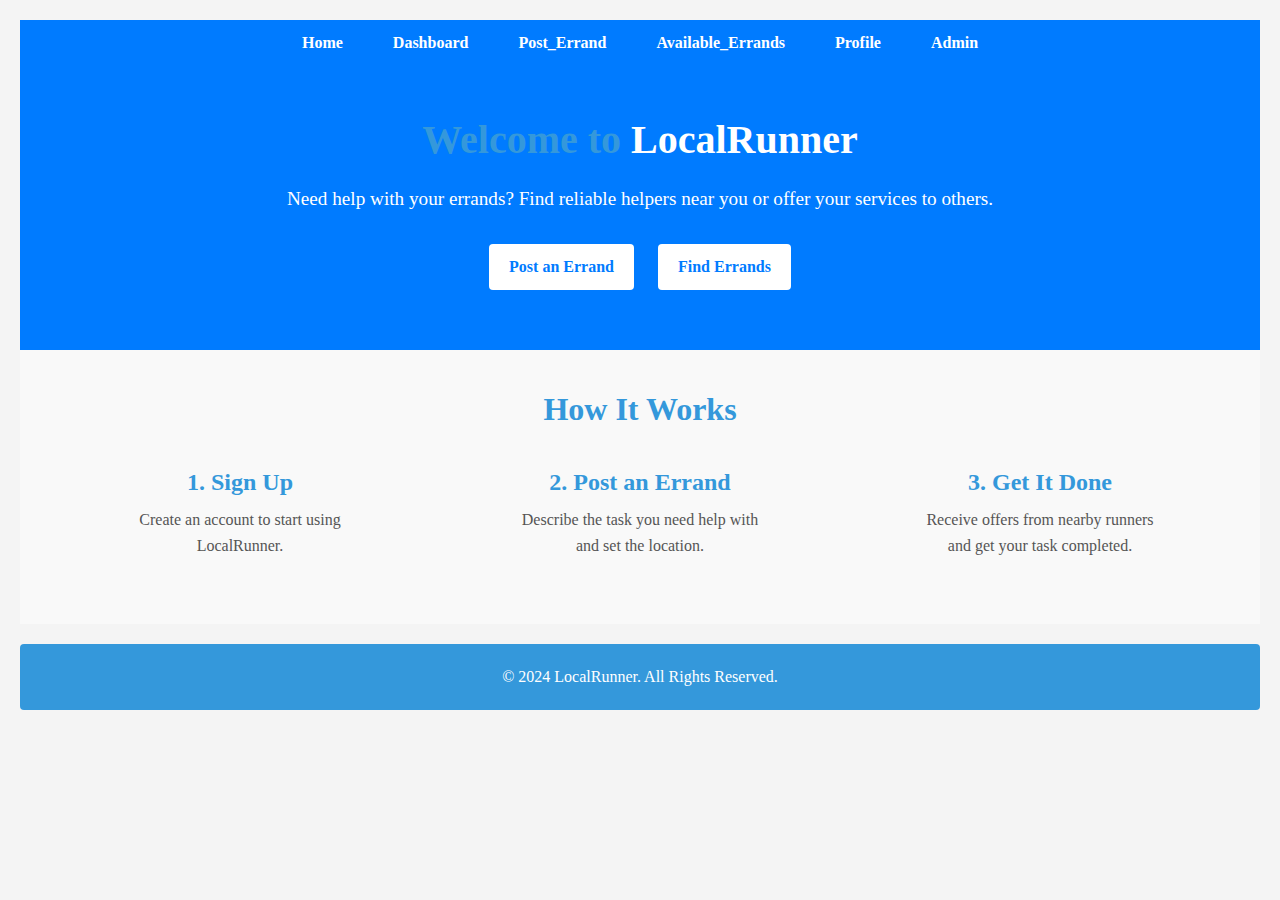
<file: index.html>
<!DOCTYPE html>
<html lang="en">
<head>
    <meta charset="UTF-8">
    <meta name="viewport" content="width=device-width, initial-scale=1.0">
    <title>LocalRunner - Run Errands Seamlessly</title>
    <link rel="stylesheet" href="./style.css">
</head>
<body>
    <!-- Navigation Bar -->
    <nav>
        <ul>
            <li><a href="index.html">Home</a></li>
            <li><a href="dashboard.html">Dashboard</a></li>
            <li><a href="post_errand.html">Post_Errand</a></li>
            <li><a href="errand_list.html">Available_Errands</a></li>
            <li><a href="profile.html">Profile</a></li>
            <li><a href="admin.html">Admin</a></li>
        </ul>
    </nav>

    <!-- Hero Section -->
    <section class="hero">
        <h1>Welcome to <span class="LocalRunner">LocalRunner</span></h1>
        <p>Need help with your errands? Find reliable helpers near you or offer your services to others.</p>
        <a href="post_errand.html" class="cta-button">Post an Errand</a>
        <a href="errand_list.html" class="cta-button">Find Errands</a>
    </section>

    <!-- How It Works Section -->
    <section class="how-it-works">
        <h2>How It Works</h2>
        <div class="steps">
            <div class="step">
                <h3>1. Sign Up</h3>
                <p>Create an account to start using LocalRunner.</p>
            </div>
            <div class="step">
                <h3>2. Post an Errand</h3>
                <p>Describe the task you need help with and set the location.</p>
            </div>
            <div class="step">
                <h3>3. Get It Done</h3>
                <p>Receive offers from nearby runners and get your task completed.</p>
            </div>
        </div>
    </section>

    <!-- Footer -->
    <footer>
        <p>&copy; 2024 LocalRunner. All Rights Reserved.</p>
    </footer>

    <script src="./app.js"></script>
</body>
</html>
</file>
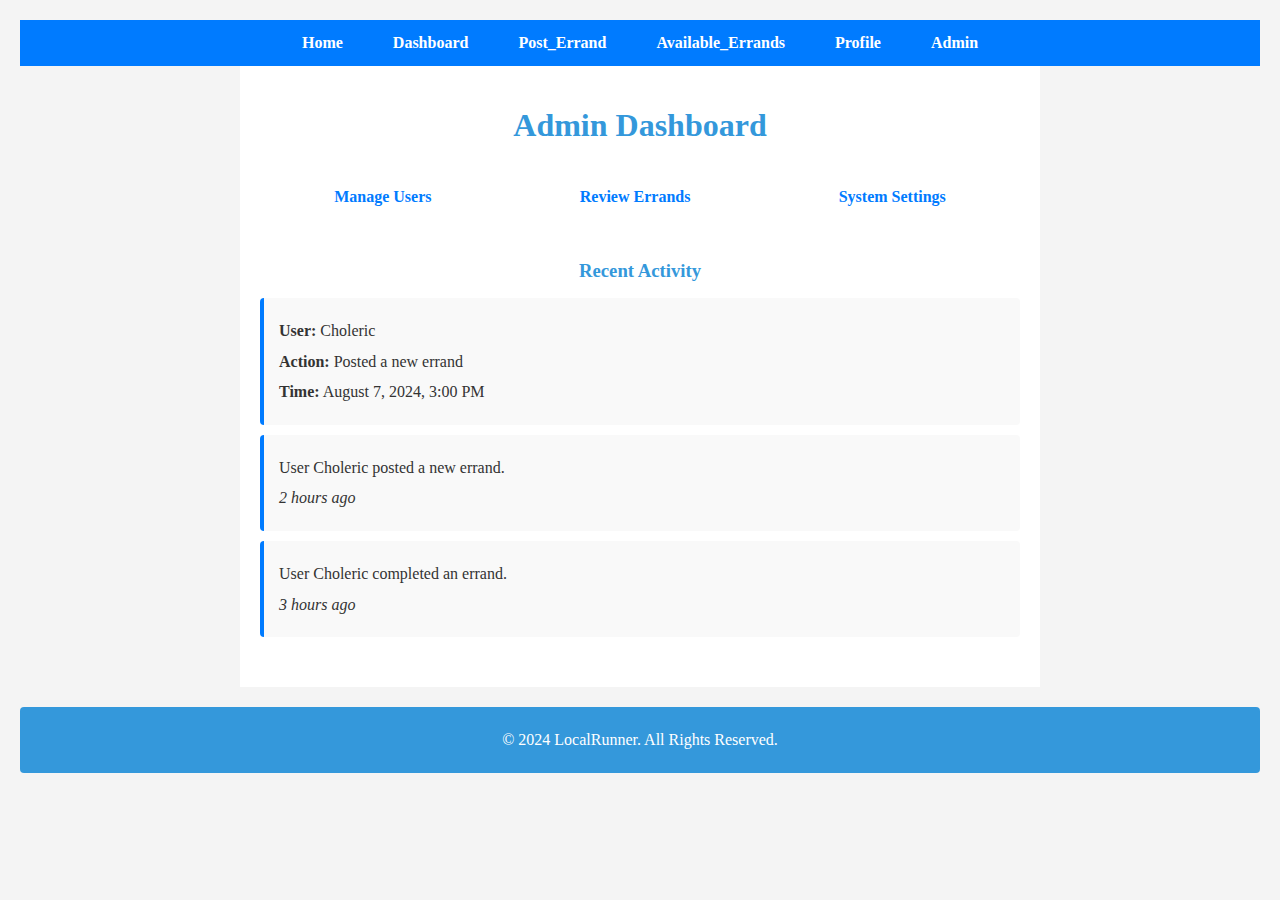
<file: admin.html>
<!DOCTYPE html>
<html lang="en">
<head>
    <meta charset="UTF-8">
    <meta name="viewport" content="width=device-width, initial-scale=1.0">
    <title>Admin - LocalRunner</title>
    <link rel="stylesheet" href="./style.css">
</head>
<body>
    <nav>
        <ul>
            <li><a href="index.html">Home</a></li>
            <li><a href="dashboard.html">Dashboard</a></li>
            <li><a href="post_errand.html">Post_Errand</a></li>
            <li><a href="errand_list.html">Available_Errands</a></li>
            <li><a href="profile.html">Profile</a></li>
            <li><a href="admin.html">Admin</a></li>
        </ul>
    </nav>

    <section class="admin-dashboard">
        <h2>Admin Dashboard</h2>
        <div class="admin-actions">
            <a href="#" class="cta-button">Manage Users</a>
            <a href="#" class="cta-button">Review Errands</a>
            <a href="#" class="cta-button">System Settings</a>
        </div>

        <h3>Recent Activity</h3>
        <ul class="activity-list">
            <!-- Example of recent activity -->
            <li>
                <p><strong>User:</strong> Choleric</p>
                <p><strong>Action:</strong> Posted a new errand</p>
                <p><strong>Time:</strong> August 7, 2024, 3:00 PM</p>
            </li>
            <!-- Additional activities will be listed similarly -->
        </ul>
    </section>

    <footer>
        <p>&copy; 2024 LocalRunner. All Rights Reserved.</p>
    </footer>

    <script src="./app.js"></script>
</body>
</html>
</file>
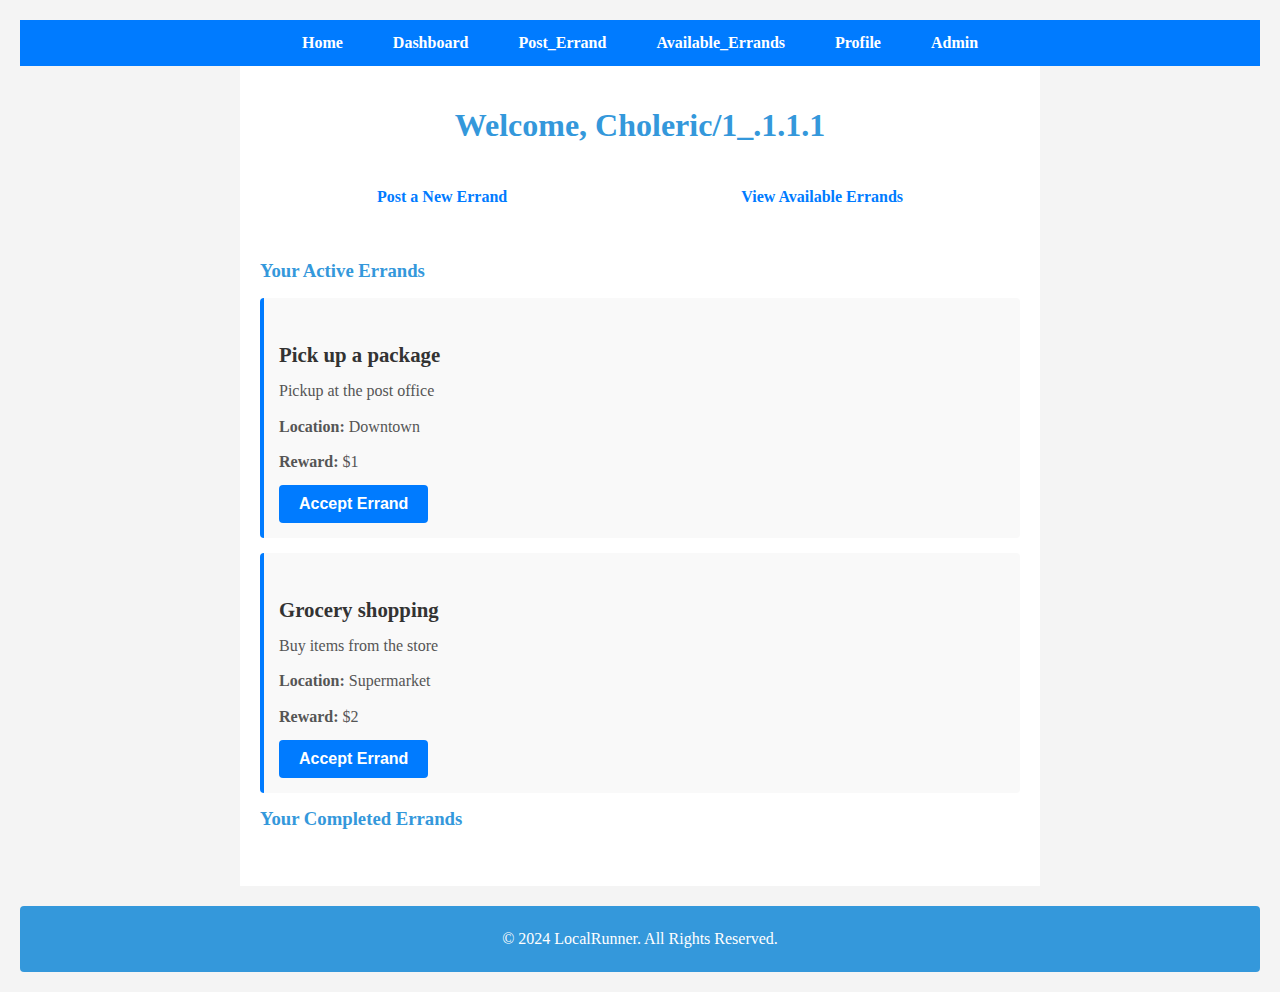
<file: dashboard.html>
<!DOCTYPE html>
<html lang="en">
<head>
    <meta charset="UTF-8">
    <meta name="viewport" content="width=device-width, initial-scale=1.0">
    <title>Dashboard - LocalRunner</title>
    <link rel="stylesheet" href="./style.css">
</head>
<body>
    <nav>
        <ul>
            <li><a href="index.html">Home</a></li>
            <li><a href="dashboard.html">Dashboard</a></li>
            <li><a href="post_errand.html">Post_Errand</a></li>
            <li><a href="errand_list.html">Available_Errands</a></li>
            <li><a href="profile.html">Profile</a></li>
            <li><a href="admin.html">Admin</a></li>
        </ul>
    </nav>

    <section class="dashboard">
        <h2>Welcome, Choleric/1_.1.1.1</h2>
        <div class="user-actions">
            <a href="post_errand.html" class="cta-button">Post a New Errand</a>
            <a href="errand_list.html" class="cta-button">View Available Errands</a>
        </div>
        <h3>Your Active Errands</h3>
        <ul class="active-errands-list errands-list">
            <!-- List of active errands posted by the user -->
        </ul>
        <h3>Your Completed Errands</h3>
        <ul class="completed-errands-list errands-list">
            <!-- List of completed errands -->
        </ul>
    </section>

    <footer>
        <p>&copy; 2024 LocalRunner. All Rights Reserved.</p>
    </footer>

    <script src="./app.js"></script>
</body>
</html>
</file>
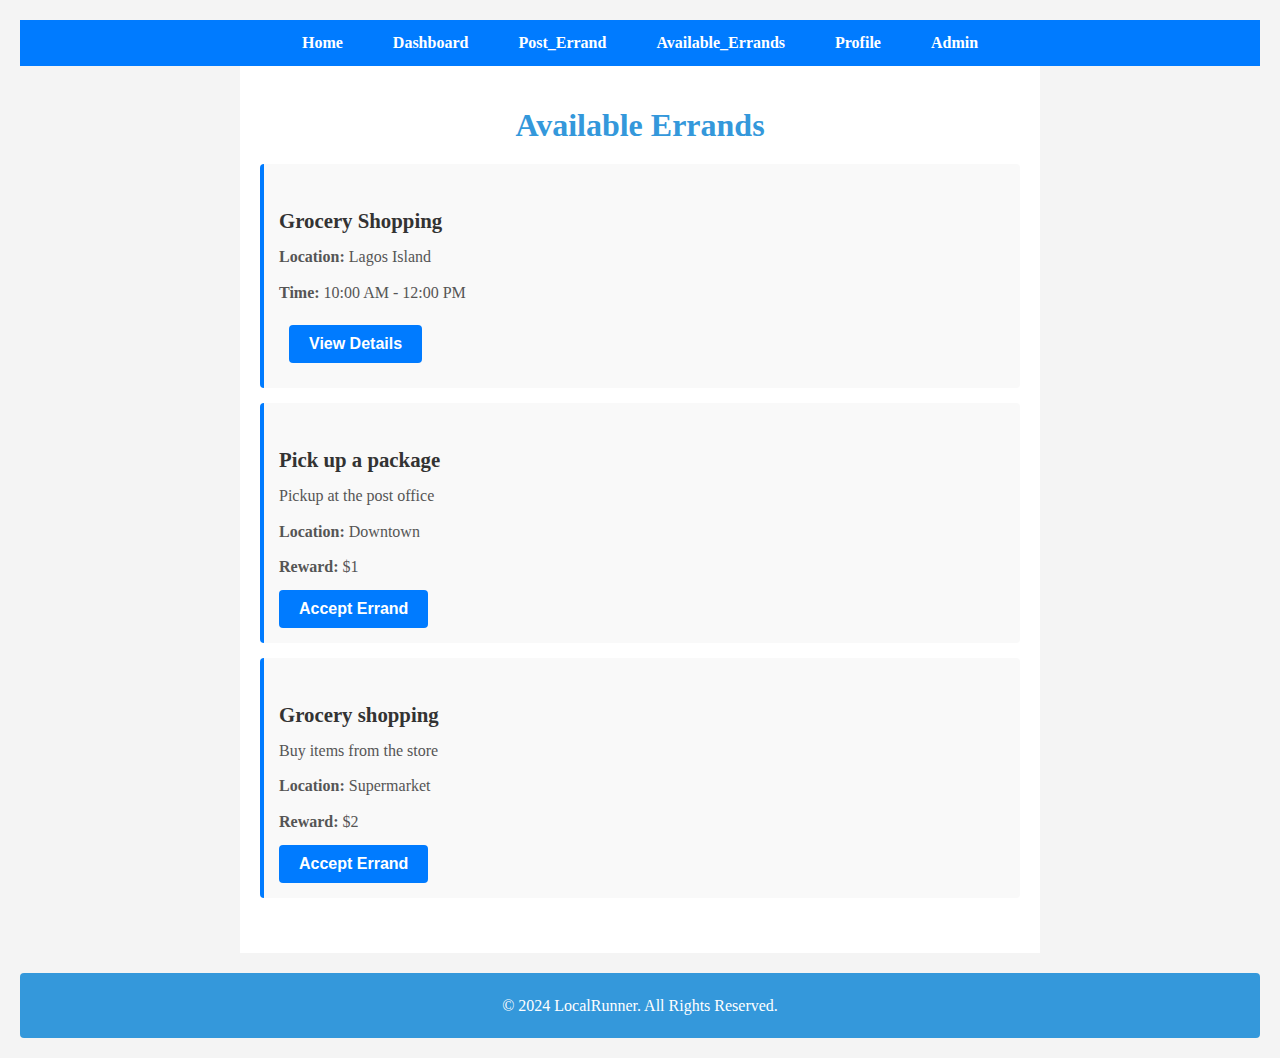
<file: errand_list.html>
<!DOCTYPE html>
<html lang="en">
<head>
    <meta charset="UTF-8">
    <meta name="viewport" content="width=device-width, initial-scale=1.0">
    <title>Available Errands - LocalRunner</title>
    <link rel="stylesheet" href="./style.css">
</head>
<body>
    <nav>
        <ul>
            <li><a href="index.html">Home</a></li>
            <li><a href="dashboard.html">Dashboard</a></li>
            <li><a href="post_errand.html">Post_Errand</a></li>
            <li><a href="errand_list.html">Available_Errands</a></li>
            <li><a href="profile.html">Profile</a></li>
            <li><a href="admin.html">Admin</a></li>
        </ul>
    </nav>

    <section class="errand-list">
        <h2>Available Errands</h2>
        <ul class="errands-list">
            <!-- Example of an errand item -->
            <li>
                <h3>Grocery Shopping</h3>
                <p><strong>Location:</strong> Lagos Island</p>
                <p><strong>Time:</strong> 10:00 AM - 12:00 PM</p>
                <button class="cta-button">View Details</button>
            </li>
            <!-- Additional errands will be listed similarly -->
        </ul>
    </section>

    <footer>
        <p>&copy; 2024 LocalRunner. All Rights Reserved.</p>
    </footer>

    <script src="./app.js"></script>
</body>
</html>
</file>
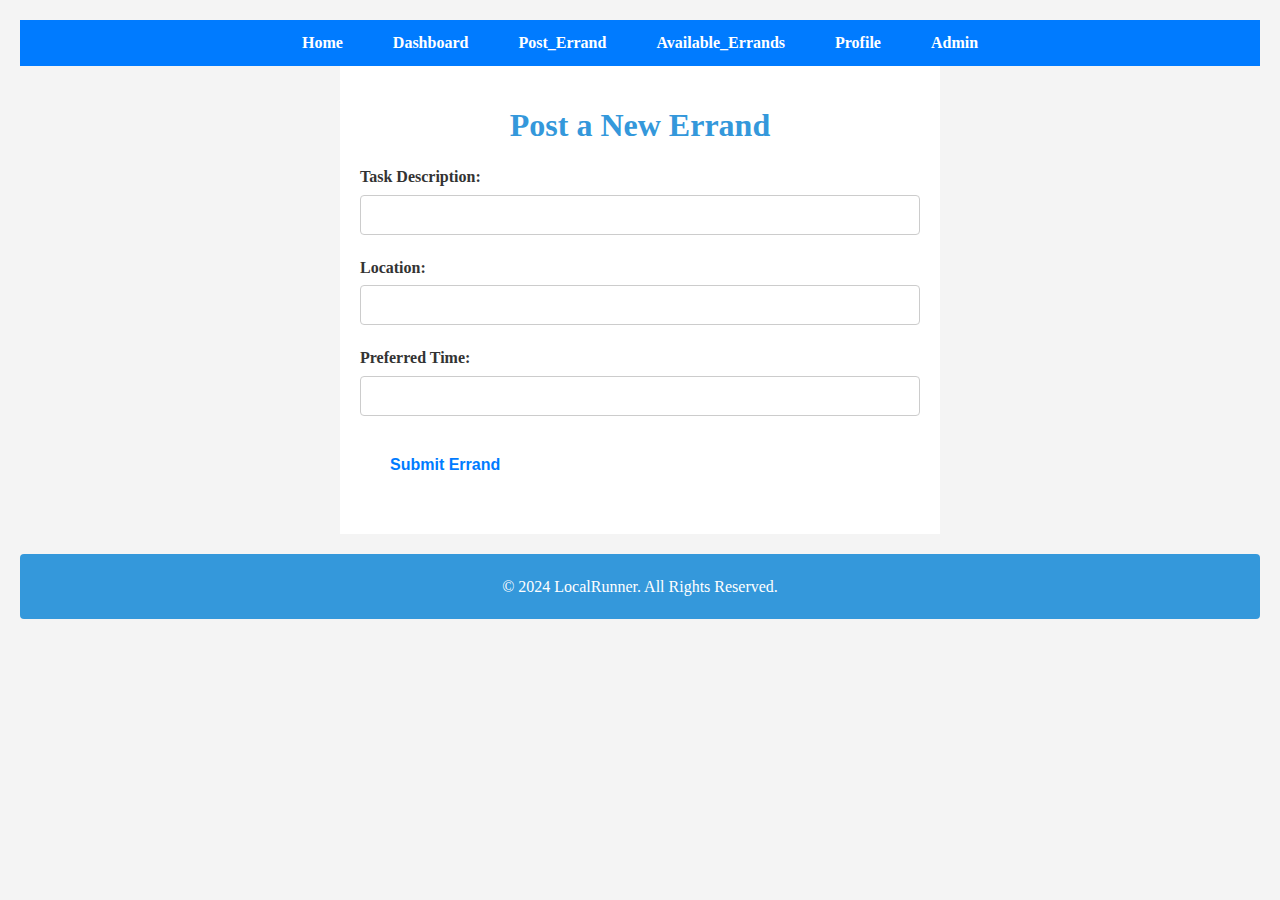
<file: post_errand.html>
<!DOCTYPE html>
<html lang="en">
<head>
    <meta charset="UTF-8">
    <meta name="viewport" content="width=device-width, initial-scale=1.0">
    <title>Post an Errand - LocalRunner</title>
    <link rel="stylesheet" href="./style.css">
</head>
<body>
    <nav>
        <ul>
            <li><a href="index.html">Home</a></li>
            <li><a href="dashboard.html">Dashboard</a></li>
            <li><a href="post_errand.html">Post_Errand</a></li>
            <li><a href="errand_list.html">Available_Errands</a></li>
            <li><a href="profile.html">Profile</a></li>
            <li><a href="admin.html">Admin</a></li>
        </ul>
    </nav>

    <section class="post-errand">
        <h2>Post a New Errand</h2>
        <form id="errand-form">
            <label for="task">Task Description:</label>
            <input type="text" id="task" name="task" required>

            <label for="location">Location:</label>
            <input type="text" id="location" name="location" required>

            <label for="time">Preferred Time:</label>
            <input type="text" id="time" name="time" required>

            <button type="submit" class="cta-button">Submit Errand</button>
        </form>
    </section>

    <footer>
        <p>&copy; 2024 LocalRunner. All Rights Reserved.</p>
    </footer>

    <script src="./app.js"></script>
</body>
</html>
</file>
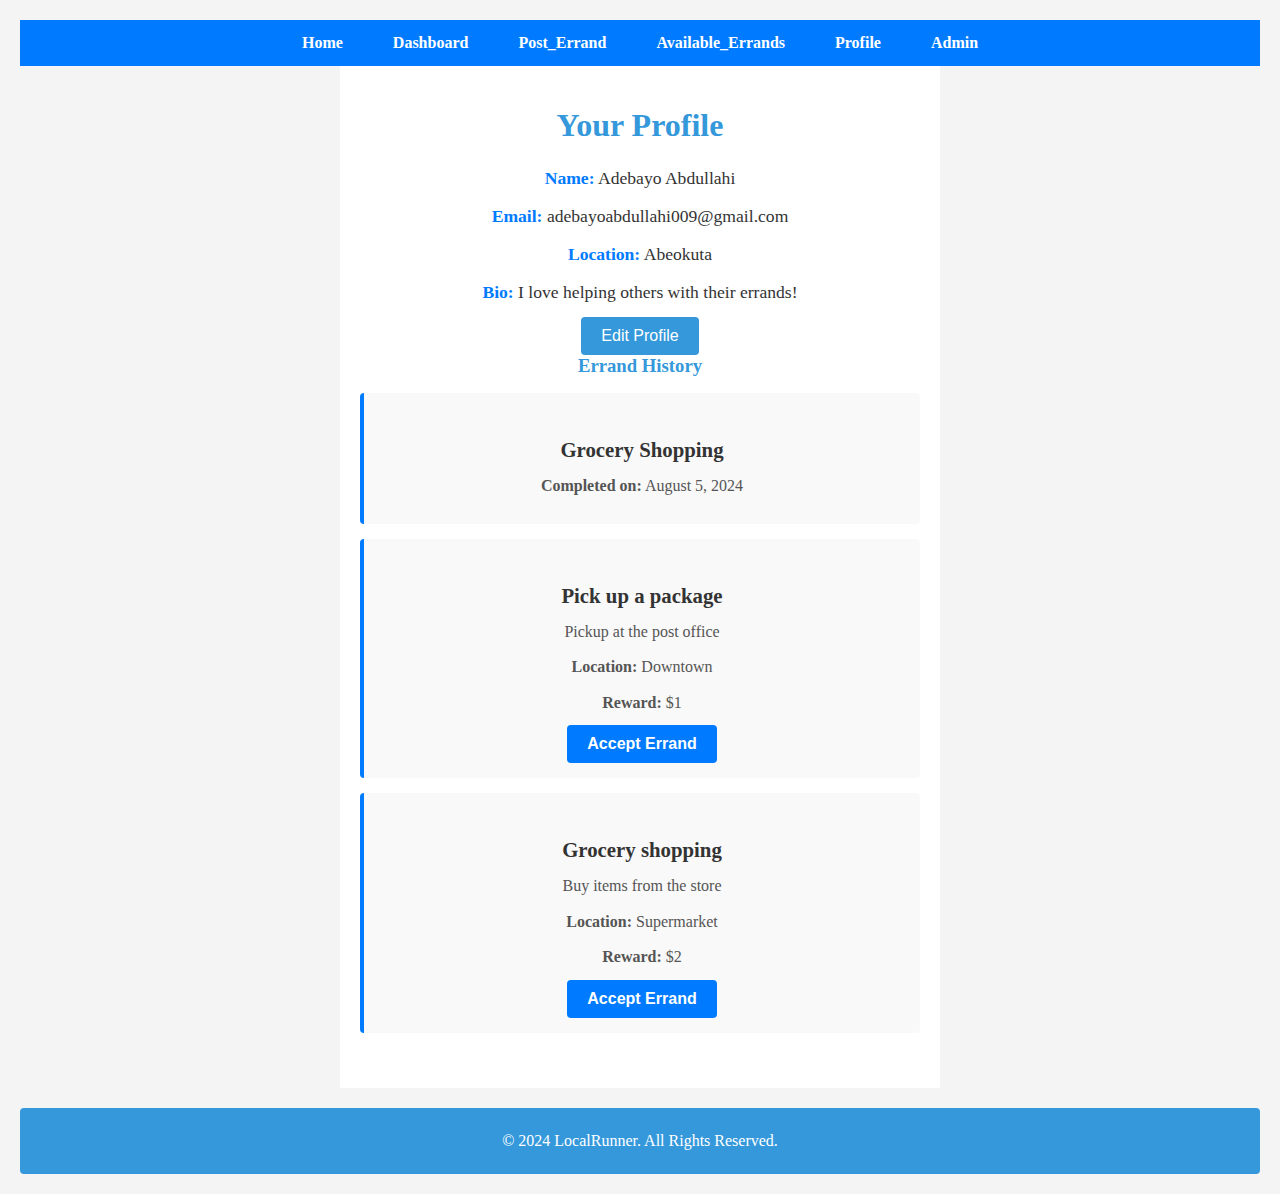
<file: profile.html>
<!DOCTYPE html>
<html lang="en">
<head>
    <meta charset="UTF-8">
    <meta name="viewport" content="width=device-width, initial-scale=1.0">
    <title>Profile - LocalRunner</title>
    <link rel="stylesheet" href="./style.css">
</head>
<body>
    <nav>
        <ul>
            <li><a href="index.html">Home</a></li>
            <li><a href="dashboard.html">Dashboard</a></li>
            <li><a href="post_errand.html">Post_Errand</a></li>
            <li><a href="errand_list.html">Available_Errands</a></li>
            <li><a href="profile.html">Profile</a></li>
            <li><a href="admin.html">Admin</a></li>
        </ul>
    </nav>

    <section class="profile">
        <h2>Your Profile</h2>
        <div class="profile-details">
            <p><strong>Name:</strong> <span id="profile-name">[User Name]</span></p>
            <p><strong>Email:</strong> <span id="profile-email">[User Email]</span></p>
            <p><strong>Location:</strong> <span id="profile-location">[User Location]</span></p>
            <p><strong>Bio:</strong> <span id="profile-bio">[User Bio]</span></p>
        </div>

        <!-- Edit Profile Form -->
        <div id="edit-profile-form" style="display: none;">
            <h3>Edit Profile</h3>
            <form>
                <label for="edit-name">Name:</label>
                <input type="text" id="edit-name" placeholder="Enter your name">
                <br>
                <label for="edit-email">Email:</label>
                <input type="email" id="edit-email" placeholder="Enter your email">
                <br>
                <label for="edit-location">Location:</label>
                <input type="text" id="edit-location" placeholder="Enter your location">
                <br>
                <label for="edit-bio">Bio:</label>
                <textarea id="edit-bio" placeholder="Enter your bio"></textarea>
                <br>
                <button type="submit">Save Changes</button>
            </form>
        </div>

        <button id="edit-profile">Edit Profile</button>
        

         <h3>Errand History</h3>
        <ul class="errands-list">
            <!-- Example of completed errand -->
            <li>
                <h3>Grocery Shopping</h3>
                <p><strong>Completed on:</strong> August 5, 2024</p>
            </li>
            <!-- Additional completed errands will be listed similarly -->
        </ul>
    </section>

    <footer>
        <p>&copy; 2024 LocalRunner. All Rights Reserved.</p>
    </footer>

    <script src="./app.js"></script>
</body>
</html>
</file>
<file: style.css>
/* General Styles */
body {
  font-family: Arial, sans-serif;
  margin: 0;
  padding: 0;
  background-color: #f4f4f4;
  color: #333;
}

h1, h2, h3 {
  color: #333;
}

.LocalRunner {
  color: white;
}

a {
  text-decoration: none;
  color: #007BFF;
}

a:hover {
  color: #0056b3;
}

ul {
  list-style: none;
  padding: 0;
}

nav ul {
  display: flex;
  background-color: #007BFF;
  padding: 10px;
  margin: 0;
  justify-content: center;
}

nav ul li {
  margin: 0 15px;
}

nav ul li a {
  color: #fff;
  font-weight: bold;
  padding: 10px;
}

nav ul li a:hover {
  background-color: #0056b3;
  border-radius: 4px;
}

/* Hero Section */
.hero {
  background-color: #007BFF;
  color: #fff;
  text-align: center;
  padding: 50px 20px;
}

.hero h1 {
  margin: 0;
  font-size: 2.5em;
}

.hero p {
  font-size: 1.2em;
  margin: 20px 0;
}

.cta-button {
  display: inline-block;
  background-color: #fff;
  color: #007BFF;
  padding: 10px 20px;
  margin: 10px;
  border-radius: 4px;
  font-weight: bold;
  transition: background-color 0.3s, color 0.3s;
}

.cta-button:hover {
  background-color: #0056b3;
  color: #fff;
}

/* How It Works Section */
.how-it-works {
  padding: 40px 20px;
  background-color: #f9f9f9;
  text-align: center;
}

.how-it-works h2 {
  margin-bottom: 30px;
  font-size: 2em;
}

.steps {
  display: flex;
  justify-content: space-around;
  flex-wrap: wrap;
}

.step {
  flex: 1;
  max-width: 250px;
  margin: 10px;
}

.step h3 {
  font-size: 1.5em;
  margin-bottom: 10px;
}

.step p {
  font-size: 1em;
  color: #555;
}

/* Dashboard Section */
.dashboard {
  padding: 40px 20px;
  background-color: #fff;
  max-width: 800px;
  margin: 0 auto;
}

.dashboard h2 {
  font-size: 2em;
  margin-bottom: 20px;
  text-align: center;
}

.user-actions {
  display: flex;
  justify-content: space-around;
  margin-bottom: 30px;
}

.errands-list {
  list-style: none;
  padding: 0;
}

.errands-list li {
  background-color: #f9f9f9;
  padding: 10px;
  margin: 10px 0;
  border-radius: 4px;
  border-left: 4px solid #007BFF;
}

/* Post Errand Section */
.post-errand {
  padding: 40px 20px;
  background-color: #fff;
  max-width: 600px;
  margin: 0 auto;
  text-align: center;
}

.post-errand h2 {
  font-size: 2em;
  margin-bottom: 20px;
}

#errand-form {
  display: flex;
  flex-direction: column;
  align-items: flex-start;
}

#errand-form label {
  font-weight: bold;
  margin-bottom: 5px;
}

#errand-form input {
  width: 100%;
  padding: 10px;
  margin-bottom: 20px;
  border: 1px solid #ccc;
  border-radius: 4px;
}

/* Errand List Section */
.errand-list {
  padding: 40px 20px;
  background-color: #fff;
  max-width: 800px;
  margin: 0 auto;
}

.errand-list h2 {
  font-size: 2em;
  margin-bottom: 20px;
  text-align: center;
}

.errands-list li {
  padding: 15px;
  background-color: #f9f9f9;
  margin-bottom: 15px;
  border-radius: 4px;
  border-left: 4px solid #007BFF;
}

.errands-list h3 {
  margin: 0;
  font-size: 1.5em;
  color: #333;
}

.errands-list p {
  margin: 10px 0;
  color: #555;
}

.errands-list button {
  padding: 10px 20px;
  background-color: #007BFF;
  color: #fff;
  border: none;
  border-radius: 4px;
  font-weight: bold;
  cursor: pointer;
  transition: background-color 0.3s;
}

.errands-list button:hover {
  background-color: #0056b3;
}

/* Profile Section */
.profile {
  padding: 40px 20px;
  background-color: #fff;
  max-width: 600px;
  margin: 0 auto;
  text-align: center;
}

.profile h2 {
  font-size: 2em;
  margin-bottom: 20px;
}

.profile-details p {
  font-size: 1.1em;
  margin: 10px 0;
}

.profile-details strong {
  color: #007BFF;
}

.errands-list h3 {
  font-size: 1.3em;
  margin-top: 30px;
}

/* Admin Dashboard Section */
.admin-dashboard {
  padding: 40px 20px;
  background-color: #fff;
  max-width: 800px;
  margin: 0 auto;
  text-align: center;
}

.admin-dashboard h2 {
  font-size: 2em;
  margin-bottom: 20px;
}

.admin-actions {
  display: flex;
  justify-content: space-around;
  margin-bottom: 30px;
}

.activity-list {
  list-style: none;
  padding: 0;
}

.activity-list li {
  background-color: #f9f9f9;
  padding: 15px;
  margin: 10px 0;
  border-left: 4px solid #007BFF;
  border-radius: 4px;
  text-align: left;
}

.activity-list p {
  margin: 5px 0;
}

/* Footer */
footer {
  background-color: #333;
  color: #fff;
  text-align: center;
  padding: 20px 0;
  position: relative;
  bottom: 0;
  width: 100%;
}

/* General Reset */
* {
  margin: 0;
  padding: 0;
  box-sizing: border-box;
}

/* Root Variables for Consistent Theming */
:root {
  --primary-color: #3498db;
  --secondary-color: #2ecc71;
  --accent-color: #e74c3c;
  --font-color: #333;
  --font-family: 'Arial, sans-serif';
  --base-font-size: 16px;
  --border-radius: 4px;
  --transition-speed: 0.3s;
}

/* Global Styles */
body {
  font-family: var(--font-family);
  font-size: var(--base-font-size);
  line-height: 1.6;
  color: var(--font-color);
  background-color: #f4f4f4;
  padding: 20px;
}

/* Typography */
h1, h2, h3, h4, h5, h6 {
  margin-bottom: 1rem;
  font-weight: 600;
  line-height: 1.2;
  color: var(--primary-color);
}

p {
  margin-bottom: 1rem;
  line-height: 1.6;
}

/* Link Styles */
a {
  color: var(--primary-color);
  text-decoration: none;
  transition: color var(--transition-speed);
}

a:hover {
  color: var(--accent-color);
}

/* Button Styles */
button {
  padding: 10px 20px;
  font-size: 1rem;
  color: #fff;
  background-color: var(--primary-color);
  border: none;
  border-radius: var(--border-radius);
  cursor: pointer;
  transition: background-color var(--transition-speed);
}

button:hover {
  background-color: var(--secondary-color);
}

button:active {
  background-color: var(--accent-color);
}

/* Form Styles */
input, textarea, select {
  width: 100%;
  padding: 10px;
  margin-bottom: 1rem;
  border: 1px solid #ccc;
  border-radius: var(--border-radius);
  font-size: 1rem;
}

input:focus, textarea:focus, select:focus {
  border-color: var(--primary-color);
  outline: none;
}

/* Navigation */
.navbar {
  background-color: var(--primary-color);
  padding: 10px;
  border-radius: var(--border-radius);
}

.navbar ul {
  list-style-type: none;
  display: flex;
  justify-content: space-around;
}

.navbar ul li {
  padding: 10px;
}

.navbar ul li a {
  color: #fff;
  text-transform: uppercase;
  transition: color var(--transition-speed);
}

.navbar ul li a:hover {
  color: var(--accent-color);
}

/* Footer */
footer {
  background-color: var(--primary-color);
  color: #fff;
  text-align: center;
  padding: 20px;
  border-radius: var(--border-radius);
  margin-top: 20px;
}

footer p {
  margin: 0;
}

/* Responsive Design */
@media (max-width: 740px) {
  body {
    padding: 10px;
  }
  
  .navbar ul {
    flex-direction: column;
    align-items: center;
  }

  button {
    width: 100%;
  }

  .steps {
    flex-direction: column;
    align-items: center;
  }

  .step {
    max-width: 100%;
  }

  .dashboard, .post-errand, .errand-list, .profile, .admin-dashboard {
    padding: 20px;
    max-width: 100%;
  }
}

/* Image Styles */
img {
  max-width: 100%;
  height: auto;
  border-radius: var(--border-radius);
}

/* Animations */
.fade-in {
  opacity: 0;
  animation: fadeIn var(--transition-speed) ease-in forwards;
}

@keyframes fadeIn {
  to {
    opacity: 1;
  }
}

/* Custom Cursor */
body.custom-cursor {
  cursor: url('path-to-your-cursor-image.png'), auto;
}
```
</file>
